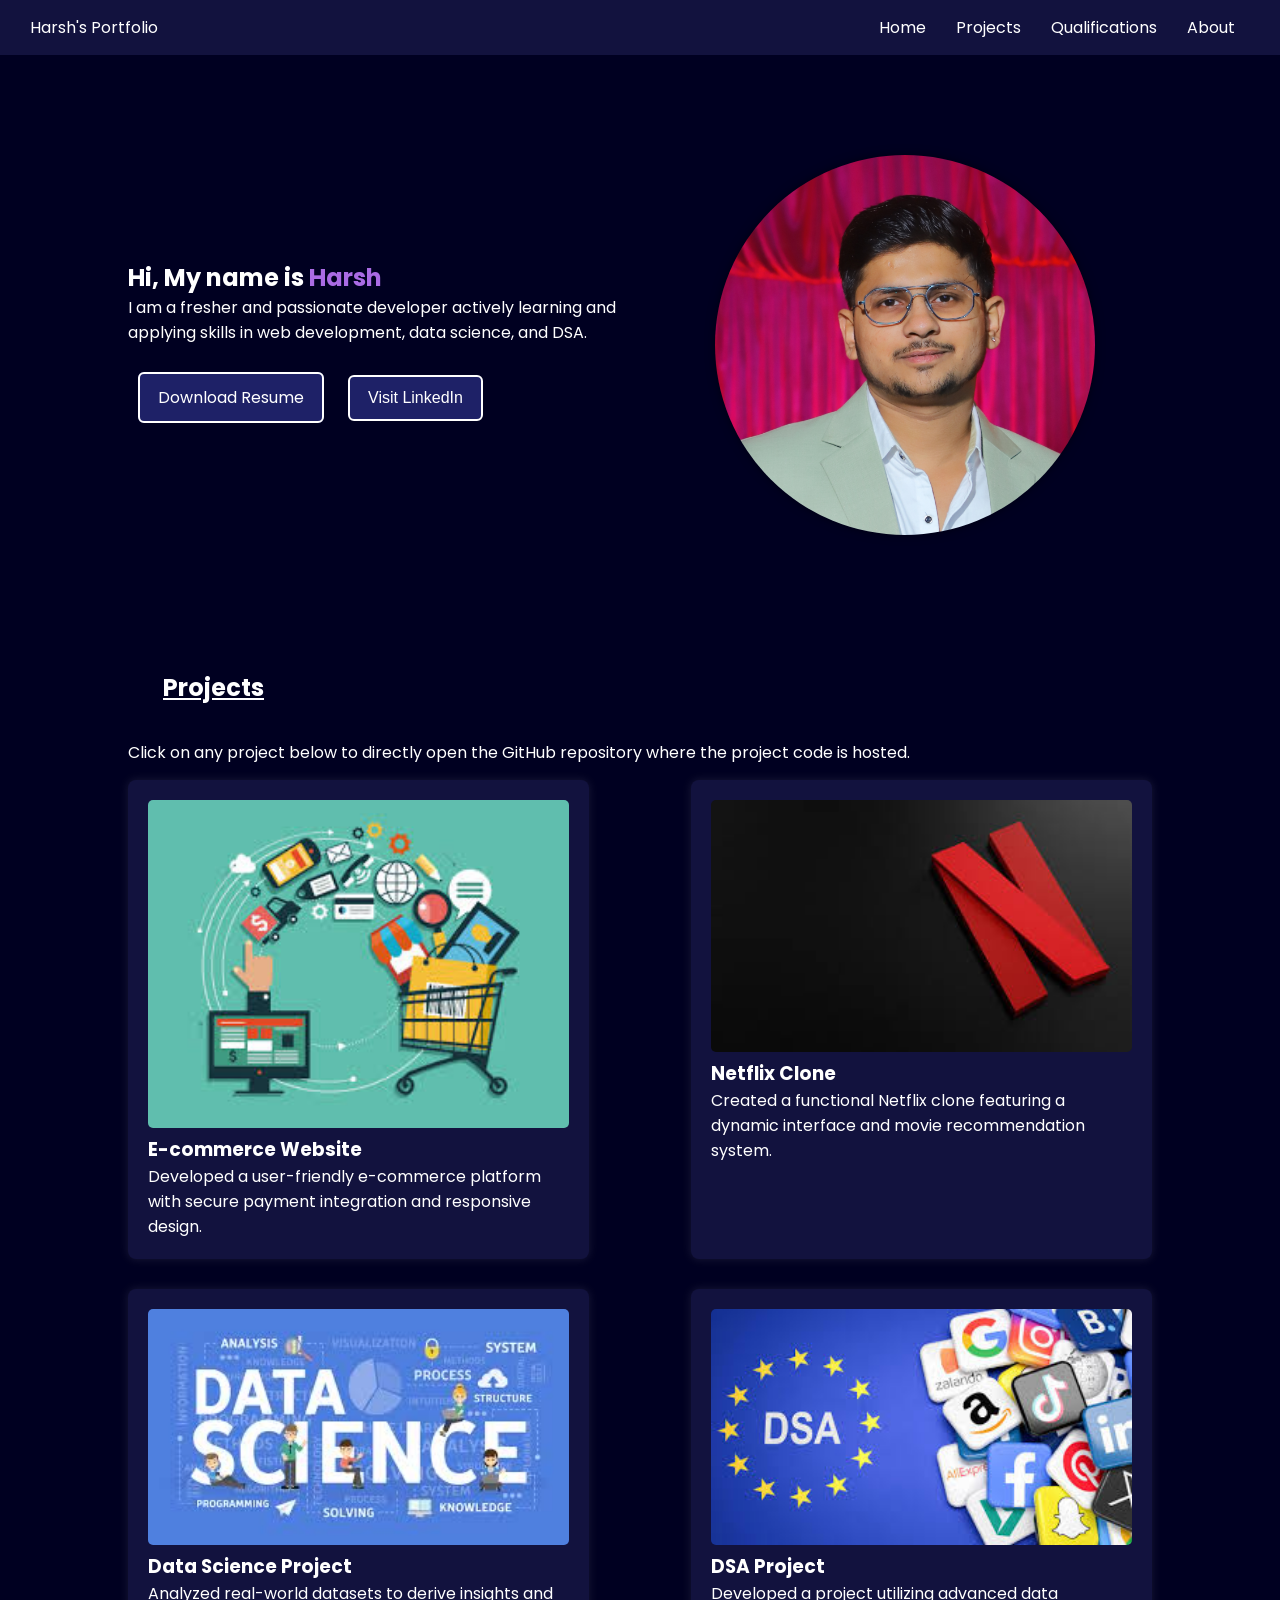
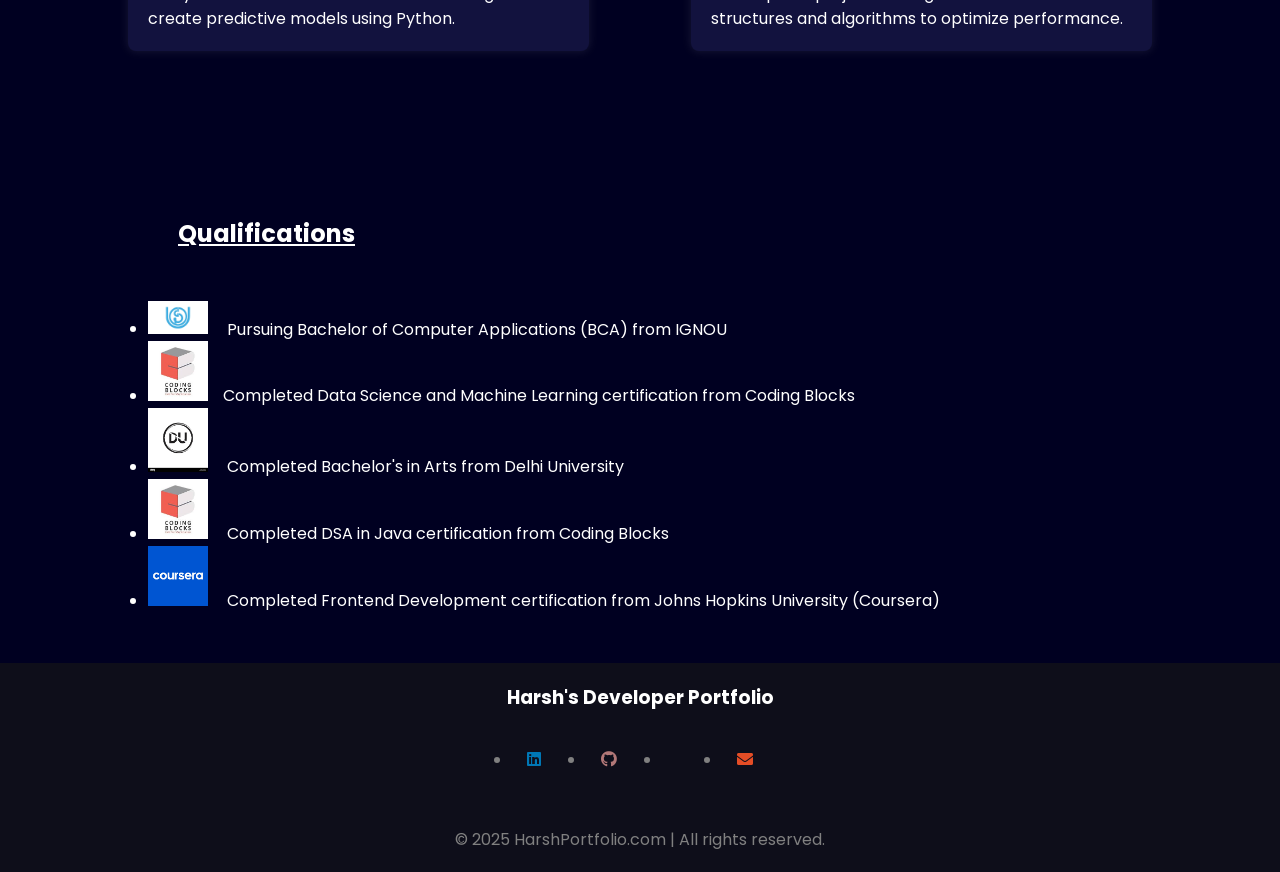
<file: index.html>
<!DOCTYPE html>
<html lang="en">

<head>
    <meta charset="UTF-8">
    <meta name="viewport" content="width=device-width, initial-scale=1.0">
    <title>Harsh Developer Portfolio</title>
    <link href="https://fonts.googleapis.com/css2?family=Poppins:wght@100;200;300;400;600;700;900&display=swap" rel="stylesheet">
    <link rel="stylesheet" href="https://cdnjs.cloudflare.com/ajax/libs/font-awesome/5.15.4/css/all.min.css">
    <link rel="stylesheet" href="style.css">
</head>

<body>
    <!-- Navigation -->
    <header>
        <nav>
            <div>Harsh's Portfolio</div>
            <ul>
                <li><a href="#home">Home</a></li>
               
                <li><a href="#projects">Projects</a></li>
                <li><a href="#qualifications">Qualifications</a></li>
                <li><a href="#About">About</a></li>
                <!--<li><a href="#contact">Contact</a></li>-->
            </ul>
        </nav>
    </header>

    <!-- Introduction Section -->
    <main>
        <section class="firstSection section" id="home">
            <div class="leftSection">
                <h1>Hi, My name is <span>Harsh</span></h1>
                <p>I am a fresher and passionate <span id="element"></span> developer actively learning and applying skills in web development, data science, and DSA.</p>
                <div class="buttons">
                    <a href="Harsh  CV .pdf" download="Harsh_Sisodia_Resume" class="btn">Download Resume</a>
                    <button class="btn" onclick="window.open('https://www.linkedin.com/in/harsh-sisodia-aab249288', '_blank')">Visit LinkedIn</button>
                </div>
            </div>
            <div class="rightSection">
                <img src="harsh.jpg" alt="Harsh's Profile Image">
            </div>
        </section>

        <!-- Projects Section -->
        <section class="projects section" id="projects">
            <h2>Projects</h2>
            <p class="github-info">
                Click on any project below to directly open the GitHub repository where the project code is hosted.
            </p>
            <div class="project-list">
                <div class="project-item">
                    <a href="https://github.com/981816H/ecommerce-website" target="_blank">
                        <img src="ecommerce.jpg" alt="E-commerce Project">
                    </a>
                    <h3><a href="https://github.com/981816H/ecommerce-website" target="_blank" class="project-link">E-commerce Website</a></h3>
                    <p>Developed a user-friendly e-commerce platform with secure payment integration and responsive design.</p>
                </div>

                <div class="project-item">
                    <a href="https://github.com/981816H/netflix-clone" target="_blank">
                        <img src="netflix_clone.jpg" alt="Netflix Clone Project">
                    </a>
                    <h3><a href="https://github.com/981816H/netflix-clone" target="_blank" class="project-link">Netflix Clone</a></h3>
                    <p>Created a functional Netflix clone featuring a dynamic interface and movie recommendation system.</p>
                </div>

                <div class="project-item">
                    <a href="https://github.com/981816H/data-science-project" target="_blank">
                        <img src="data_science.jpg" alt="Data Science Project">
                    </a>
                    <h3><a href="https://github.com/981816H/data-science-project" target="_blank" class="project-link">Data Science Project</a></h3>
                    <p>Analyzed real-world datasets to derive insights and create predictive models using Python.</p>
                </div>

                <div class="project-item">
                    <a href="https://github.com/981816H/dsa-project" target="_blank">
                        <img src="dsa_project.jpg" alt="DSA Project">
                    </a>
                    <h3><a href="https://github.com/981816H/dsa-project" target="_blank" class="project-link">DSA Project</a></h3>
                    <p>Developed a project utilizing advanced data structures and algorithms to optimize performance.</p>
                </div>
            </div>
        </section>

        <!-- Qualifications Section -->
        <section class="qualifications section" id="qualifications">
            <h2>Qualifications</h2>
            <ul>
                <li><img src="ignou_logo.jpg" alt="IGNOU"> Pursuing Bachelor of Computer Applications (BCA) from IGNOU</li>
                <li><img src="coding_blocks.jpg" alt="Coding Blocks">Completed Data Science and Machine Learning certification from Coding Blocks</li>
                <li><img src="du_logo.jpg" alt="Delhi University"> Completed Bachelor's in Arts from Delhi University</li>
                <li><img src="coding_blocks.jpg" alt="Java DSA"> Completed DSA in Java certification from Coding Blocks</li>
                <li><img src="coursera.jpg" alt="Coursera"> Completed Frontend Development certification from Johns Hopkins University (Coursera)</li>
            </ul>
        </section>
    </main>

    <!-- Footer -->
    <footer id="About">
        <div class="footer">
            <div>
                <h3>Harsh's Developer Portfolio</h3>
            </div>
            <div>
                <ul>
                    <li><a href="https://www.linkedin.com/in/harsh-sisodia-aab249288" target="_blank" style="color: #0077b5;"><i class="fab fa-linkedin"></i></a></li>
                    <li><a href="https://github.com/981816H" target="_blank" style="color: #b27878;"><i class="fab fa-github"></i></a></li>
                    <li><a href="leetcode.png" target="_blank" style="color:rgb(246, 246, 187)"><i class="leetcode.png"></i></a></li> 
                    <li><a href="mailto:harshsisodia@example.com" target="_blank" style="color: #e44d26;"><i class="fas fa-envelope"></i></a></li>
                </ul>
            </div>
        </div>
        <div class="footer-rights">
            &copy; 2025 HarshPortfolio.com | All rights reserved.
        </div>
    </footer>

    <!-- JavaScript for Animations (Optional) -->
    <script>
        // Add animations or additional functionality here if needed
    </script>
</body>

</html>
</file>
<file: style.css>
/* Reset and Global Styles */
* {
    margin: 0;
    padding: 0;
    box-sizing: border-box;
}

body {
    background-color: rgb(0, 0, 33);
    color: white;
    font-family: 'Poppins', sans-serif;
}

/* Navigation */
nav {
    display: flex;
    justify-content: space-between;
    align-items: center;
    padding: 15px 30px;
    background-color: rgb(18, 18, 62);
}

nav ul {
    display: flex;
    list-style: none;
}

nav ul li {
    margin: 0 15px;
}

nav ul li a {
    text-decoration: none;
    color: white;
    transition: color 0.3s;
}

nav ul li a:hover {
    color: rgb(153, 153, 226);
}

/* Sections */
.section {
    padding: 50px 10%;
}

.firstSection {
    display: flex;
    justify-content: space-between;
    align-items: center;
    flex-wrap: wrap;
    margin-top: 50px;
}

.leftSection {
    max-width: 500px;
}

.leftSection h1 span {
    color: rgb(170, 107, 228);
}

.buttons {
    margin-top: 20px;
}

.btn {
    text-decoration: none;
    padding: 12px 18px;
    background-color: #1e2167;
    color: white;
    border: 2px solid white;
    border-radius: 6px;
    font-size: 16px;
    margin: 10px;
    cursor: pointer;
    transition: background-color 0.3s, color 0.3s;
}

.btn:hover {
    background-color: white;
    color: #1e2167;
}

.rightSection {
    display: flex;
    justify-content: center;
    align-items: center;
    flex: 1;
    padding-left: 30px;
}

.rightSection img {
    width: 380px;
    /* Adjust to your preferred size */
    height: 380px;
    /* Adjust to keep it square */
    border-radius: 50%;
    object-fit: cover;
    box-shadow: 0 0 10px rgba(0, 0, 0, 0.5);
}

/* Projects Section */
.projects h2{

    margin: 30px 30px;
    padding: 5px;
    text-decoration: underline;

}

.project-list {
    display: flex;
    flex-wrap: wrap;
    justify-content: space-between;
}


.project-item {
    width: 45%;
    background-color: rgb(18, 18, 62);
    margin: 15px 0;
    padding: 20px;
    border-radius: 8px;
    box-shadow: 0 0 10px rgba(255, 255, 255, 0.1);
}


.project-item img {
    width: 100%;
    height: auto;
    border-radius: 5px;
}

.project-link {
    text-decoration: none;
    color: white;
    /* Ensure link text is white */
}

.project-link:hover {
    color: rgb(153, 153, 226);
    /* Adjust color on hover */
}

/* Qualifications Section */
.qualifications h2 {
    margin: 30px 30px;
    padding: 20px;
    text-decoration: underline;
}

.qualifications ul {
    list-style: disc;
    margin-left: 20px;
}

.qualifications img {
    width: 60px;
    margin-right: 15px;
}

/* Footer */
footer {
    background-color: #0e0e1a;
    padding: 20px;
}

.footer {
    display: flex;
    justify-content: center;
    /* Centers the footer content horizontally */
    flex-direction: column;
    /* Stacks the <ul> elements vertically */
    align-items: center;
    /* Ensures each <ul> is centered horizontally */
    width: 100%;
    text-align: center;
    /* Centers the text inside each <ul> */
}

.footer ul {
    display: flex;
    /* Displays <li> items horizontally */
    padding: 0;
    margin: 20px 0;
    /* Adds vertical space between <ul> elements */

}

.footer li {
    color: grey;
    margin: 15px;
    /* Adds horizontal spacing between <li> items */
}

.footer li a {
    color: grey;
    margin: 15px;
    /* Adds horizontal spacing between <li> items */
}

.footer-rights {
    text-align: center;
    color: grey;
    margin-top: 20px;
}

/* Media Queries */
@media (max-width: 768px) {
    .firstSection {
        flex-direction: column;
    }

    .project-item {
        width: 100%;
    }
}
</file>
